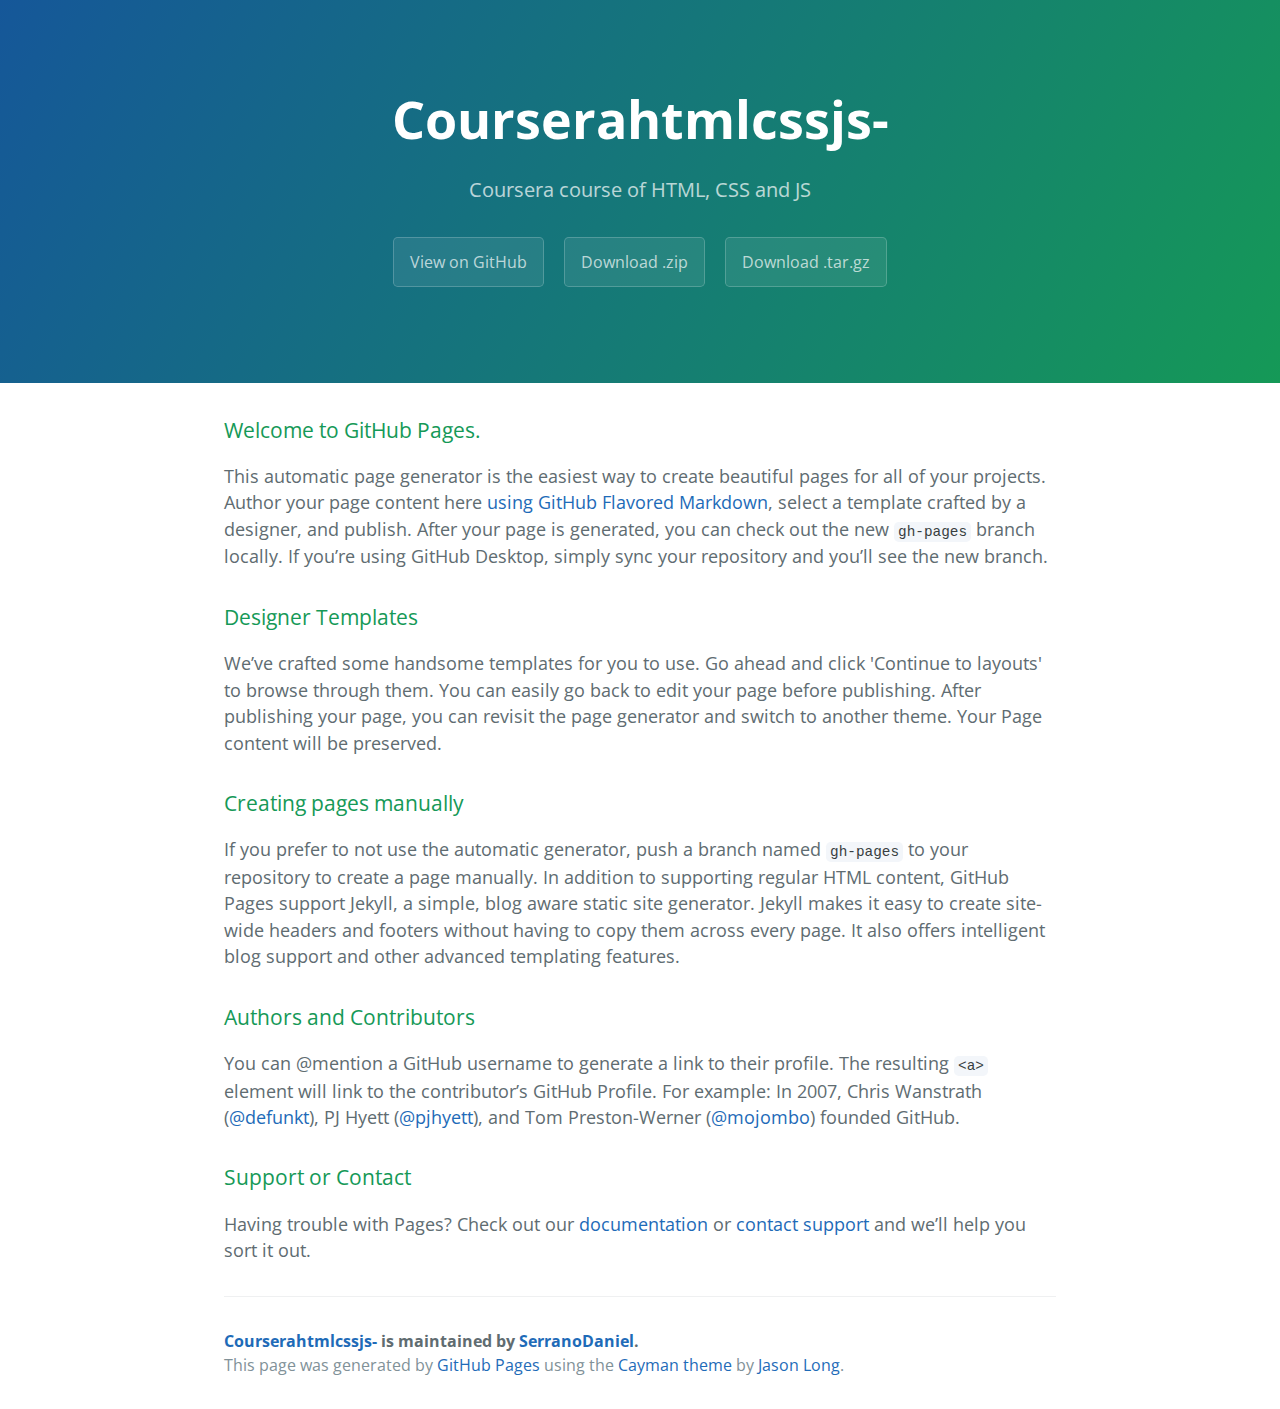
<file: index.html>
<!DOCTYPE html>
<html lang="en-us">
  <head>
    <meta charset="UTF-8">
    <title>Courserahtmlcssjs- by SerranoDaniel</title>
    <meta name="viewport" content="width=device-width, initial-scale=1">
    <link rel="stylesheet" type="text/css" href="stylesheets/normalize.css" media="screen">
    <link href='https://fonts.googleapis.com/css?family=Open+Sans:400,700' rel='stylesheet' type='text/css'>
    <link rel="stylesheet" type="text/css" href="stylesheets/stylesheet.css" media="screen">
    <link rel="stylesheet" type="text/css" href="stylesheets/github-light.css" media="screen">
  </head>
  <body>
    <section class="page-header">
      <h1 class="project-name">Courserahtmlcssjs-</h1>
      <h2 class="project-tagline">Coursera course of HTML, CSS and JS</h2>
      <a href="https://github.com/SerranoDaniel/CourseraHTMLCSSJS-" class="btn">View on GitHub</a>
      <a href="https://github.com/SerranoDaniel/CourseraHTMLCSSJS-/zipball/master" class="btn">Download .zip</a>
      <a href="https://github.com/SerranoDaniel/CourseraHTMLCSSJS-/tarball/master" class="btn">Download .tar.gz</a>
    </section>

    <section class="main-content">
      <h3>
<a id="welcome-to-github-pages" class="anchor" href="#welcome-to-github-pages" aria-hidden="true"><span aria-hidden="true" class="octicon octicon-link"></span></a>Welcome to GitHub Pages.</h3>
<p>This automatic page generator is the easiest way to create beautiful pages for all of your projects. Author your page content here <a href="https://guides.github.com/features/mastering-markdown/">using GitHub Flavored Markdown</a>, select a template crafted by a designer, and publish. After your page is generated, you can check out the new <code>gh-pages</code> branch locally. If you’re using GitHub Desktop, simply sync your repository and you’ll see the new branch.</p>
<h3>
<a id="designer-templates" class="anchor" href="#designer-templates" aria-hidden="true"><span aria-hidden="true" class="octicon octicon-link"></span></a>Designer Templates</h3>
<p>We’ve crafted some handsome templates for you to use. Go ahead and click 'Continue to layouts' to browse through them. You can easily go back to edit your page before publishing. After publishing your page, you can revisit the page generator and switch to another theme. Your Page content will be preserved.</p>
<h3>
<a id="creating-pages-manually" class="anchor" href="#creating-pages-manually" aria-hidden="true"><span aria-hidden="true" class="octicon octicon-link"></span></a>Creating pages manually</h3>
<p>If you prefer to not use the automatic generator, push a branch named <code>gh-pages</code> to your repository to create a page manually. In addition to supporting regular HTML content, GitHub Pages support Jekyll, a simple, blog aware static site generator. Jekyll makes it easy to create site-wide headers and footers without having to copy them across every page. It also offers intelligent blog support and other advanced templating features.</p>
<h3>
<a id="authors-and-contributors" class="anchor" href="#authors-and-contributors" aria-hidden="true"><span aria-hidden="true" class="octicon octicon-link"></span></a>Authors and Contributors</h3>
<p>You can @mention a GitHub username to generate a link to their profile. The resulting <code>&lt;a&gt;</code> element will link to the contributor’s GitHub Profile. For example: In 2007, Chris Wanstrath (<a class="user-mention" data-hovercard-type="user" data-hovercard-url="/users/defunkt/hovercard" data-octo-click="hovercard-link-click" data-octo-dimensions="link_type:self" href="https://github.com/defunkt">@defunkt</a>), PJ Hyett (<a class="user-mention" data-hovercard-type="user" data-hovercard-url="/users/pjhyett/hovercard" data-octo-click="hovercard-link-click" data-octo-dimensions="link_type:self" href="https://github.com/pjhyett">@pjhyett</a>), and Tom Preston-Werner (<a class="user-mention" data-hovercard-type="user" data-hovercard-url="/users/mojombo/hovercard" data-octo-click="hovercard-link-click" data-octo-dimensions="link_type:self" href="https://github.com/mojombo">@mojombo</a>) founded GitHub.</p>
<h3>
<a id="support-or-contact" class="anchor" href="#support-or-contact" aria-hidden="true"><span aria-hidden="true" class="octicon octicon-link"></span></a>Support or Contact</h3>
<p>Having trouble with Pages? Check out our <a href="https://help.github.com/pages">documentation</a> or <a href="https://github.com/contact">contact support</a> and we’ll help you sort it out.</p>

      <footer class="site-footer">
        <span class="site-footer-owner"><a href="https://github.com/SerranoDaniel/CourseraHTMLCSSJS-">Courserahtmlcssjs-</a> is maintained by <a href="https://github.com/SerranoDaniel">SerranoDaniel</a>.</span>

        <span class="site-footer-credits">This page was generated by <a href="https://pages.github.com">GitHub Pages</a> using the <a href="https://github.com/jasonlong/cayman-theme">Cayman theme</a> by <a href="https://twitter.com/jasonlong">Jason Long</a>.</span>
      </footer>

    </section>

  
  </body>
</html>
</file>
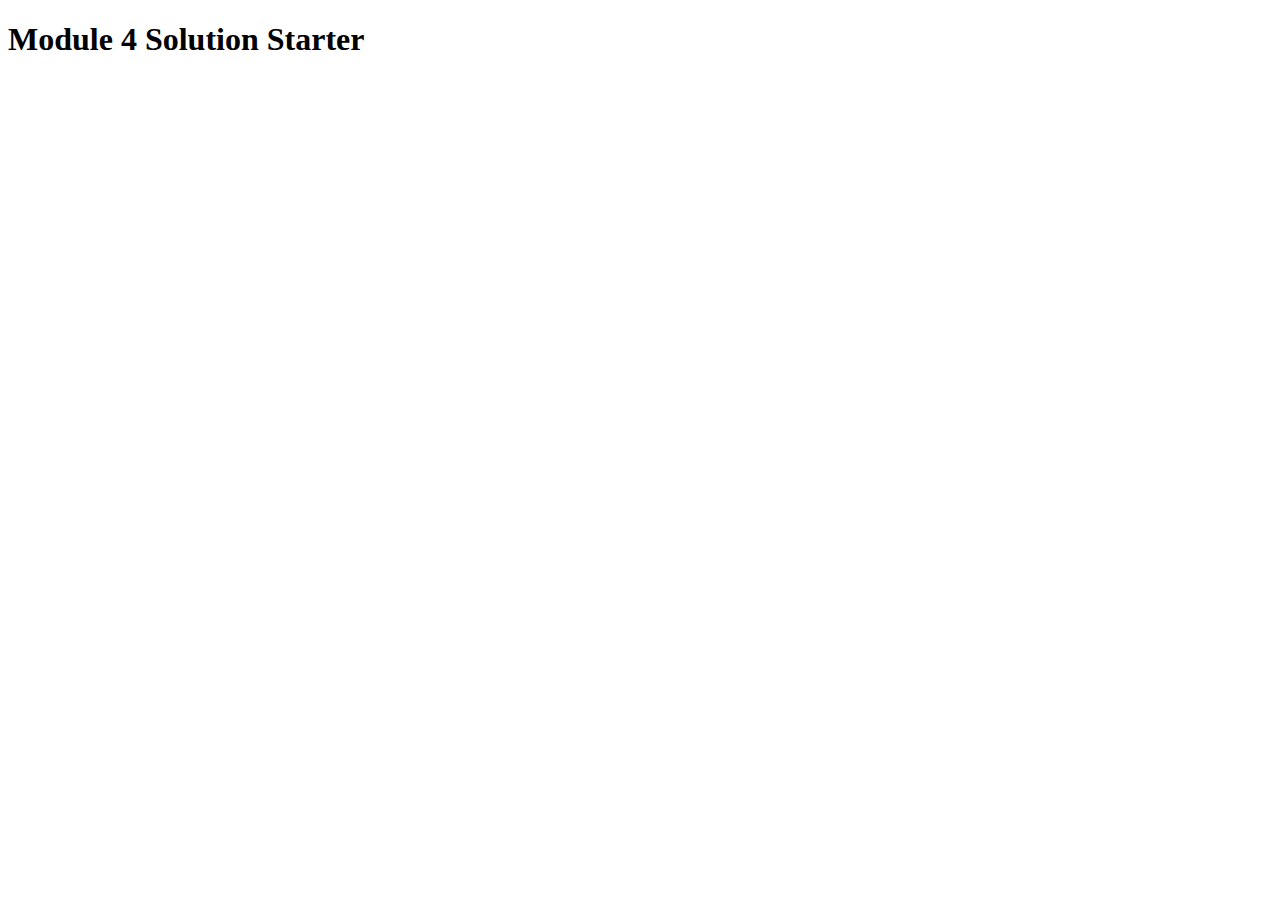
<file: module4-solution/index.html>
<!DOCTYPE html>
<html>

<head>
    <meta charset="utf-8">
    <title>Module 4 Solution Starter</title>
    <script>
        var names = []; // DO NOT REMOVE
    </script>
    <script src="js/SpeakHello.js"></script>
    <script src="js/SpeakGoodBye.js"></script>
    <script src="js/script.js"></script>
</head>

<body>
    <h1>Module 4 Solution Starter</h1>
</body>

</html>
</file>
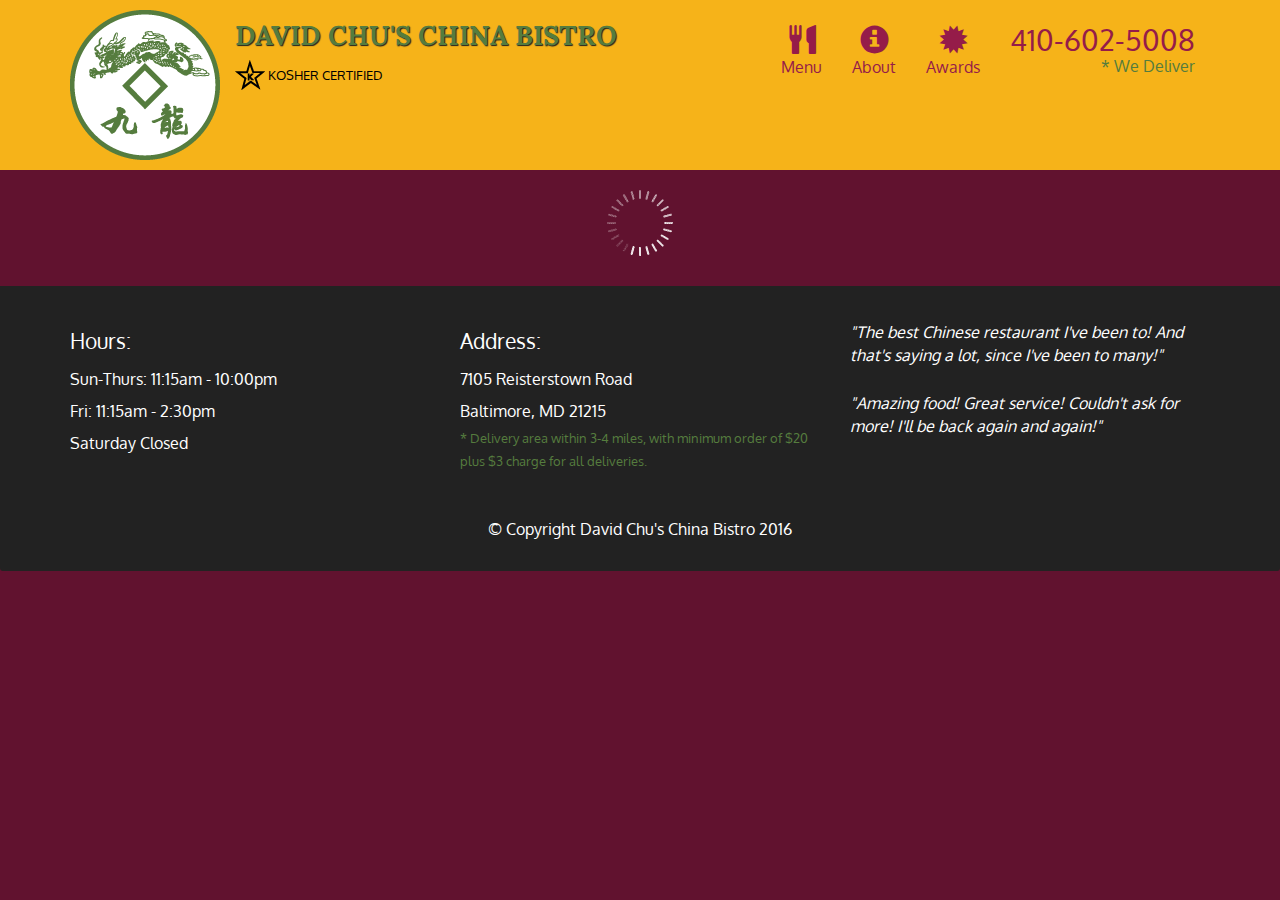
<file: module5-solution/index.html>
<!doctype html>
<html lang="en">
  <head>
    <meta charset="utf-8">
    <meta http-equiv="X-UA-Compatible" content="IE=edge">
    <meta name="viewport" content="width=device-width, initial-scale=1">
    <title>David Chu's China Bistro</title>
    <link rel="stylesheet" href="css/bootstrap.min.css">
    <link rel="stylesheet" href="css/styles.css">
    <link href='https://fonts.googleapis.com/css?family=Oxygen:400,300,700' rel='stylesheet' type='text/css'>
    <link href='https://fonts.googleapis.com/css?family=Lora' rel='stylesheet' type='text/css'>
  </head>
<body>
  <header>
    <nav id="header-nav" class="navbar navbar-default">
      <div class="container">
        <div class="navbar-header">
          <a href="index.html" class="pull-left visible-md visible-lg">
            <div id="logo-img" alt="Logo image"></div>
          </a>

          <div class="navbar-brand">
            <a href="index.html"><h1>David Chu's China Bistro</h1></a>
            <p>
              <img src="images/star-k-logo.png" alt="Kosher certification">
              <span>Kosher Certified</span>
            </p>
          </div>

          <button id="navbarToggle" type="button" class="navbar-toggle collapsed" data-toggle="collapse" data-target="#collapsable-nav" aria-expanded="false">
            <span class="sr-only">Toggle navigation</span>
            <span class="icon-bar"></span>
            <span class="icon-bar"></span>
            <span class="icon-bar"></span>
          </button>
        </div>
        
        <div id="collapsable-nav" class="collapse navbar-collapse">
           <ul id="nav-list" class="nav navbar-nav navbar-right">
            <li id="navHomeButton" class="visible-xs active">
              <a href="index.html">
                <span class="glyphicon glyphicon-home"></span> Home</a>
            </li>
            <li id="navMenuButton">
              <a href="#" onclick="$dc.loadMenuCategories();">
                <span class="glyphicon glyphicon-cutlery"></span><br class="hidden-xs"> Menu</a>
            </li>
            <li>
              <a href="#">
                <span class="glyphicon glyphicon-info-sign"></span><br class="hidden-xs"> About</a>
            </li>
            <li>
              <a href="#">
                <span class="glyphicon glyphicon-certificate"></span><br class="hidden-xs"> Awards</a>
            </li>
            <li id="phone" class="hidden-xs">
              <a href="tel:410-602-5008">
                <span>410-602-5008</span></a><div>* We Deliver</div>
            </li>
          </ul><!-- #nav-list -->
        </div><!-- .collapse .navbar-collapse -->
      </div><!-- .container -->
    </nav><!-- #header-nav -->
  </header>

  <div id="call-btn" class="visible-xs">
    <a class="btn" href="tel:410-602-5008">
    <span class="glyphicon glyphicon-earphone"></span>
    410-602-5008
    </a>
  </div>
  <div id="xs-deliver" class="text-center visible-xs">* We Deliver</div>

  <div id="main-content" class="container"></div>

  <footer class="panel-footer">
    <div class="container">
      <div class="row">
        <section id="hours" class="col-sm-4">
          <span>Hours:</span><br>
          Sun-Thurs: 11:15am - 10:00pm<br>
          Fri: 11:15am - 2:30pm<br>
          Saturday Closed
          <hr class="visible-xs">
        </section>
        <section id="address" class="col-sm-4">
          <span>Address:</span><br>
          7105 Reisterstown Road<br>
          Baltimore, MD 21215
          <p>* Delivery area within 3-4 miles, with minimum order of $20 plus $3 charge for all deliveries.</p>
          <hr class="visible-xs">
        </section>
        <section id="testimonials" class="col-sm-4">
          <p>"The best Chinese restaurant I've been to! And that's saying a lot, since I've been to many!"</p>
          <p>"Amazing food! Great service! Couldn't ask for more! I'll be back again and again!"</p>
        </section>
      </div>
      <div class="text-center">&copy; Copyright David Chu's China Bistro 2016</div>
    </div>
  </footer>

  <!-- jQuery (Bootstrap JS plugins depend on it) -->
  <script src="js/jquery-2.1.4.min.js"></script>
  <script src="js/bootstrap.min.js"></script>
  <script src="js/ajax-utils.js"></script>
  <script src="js/script.js"></script>
</body>
</html>
</file>
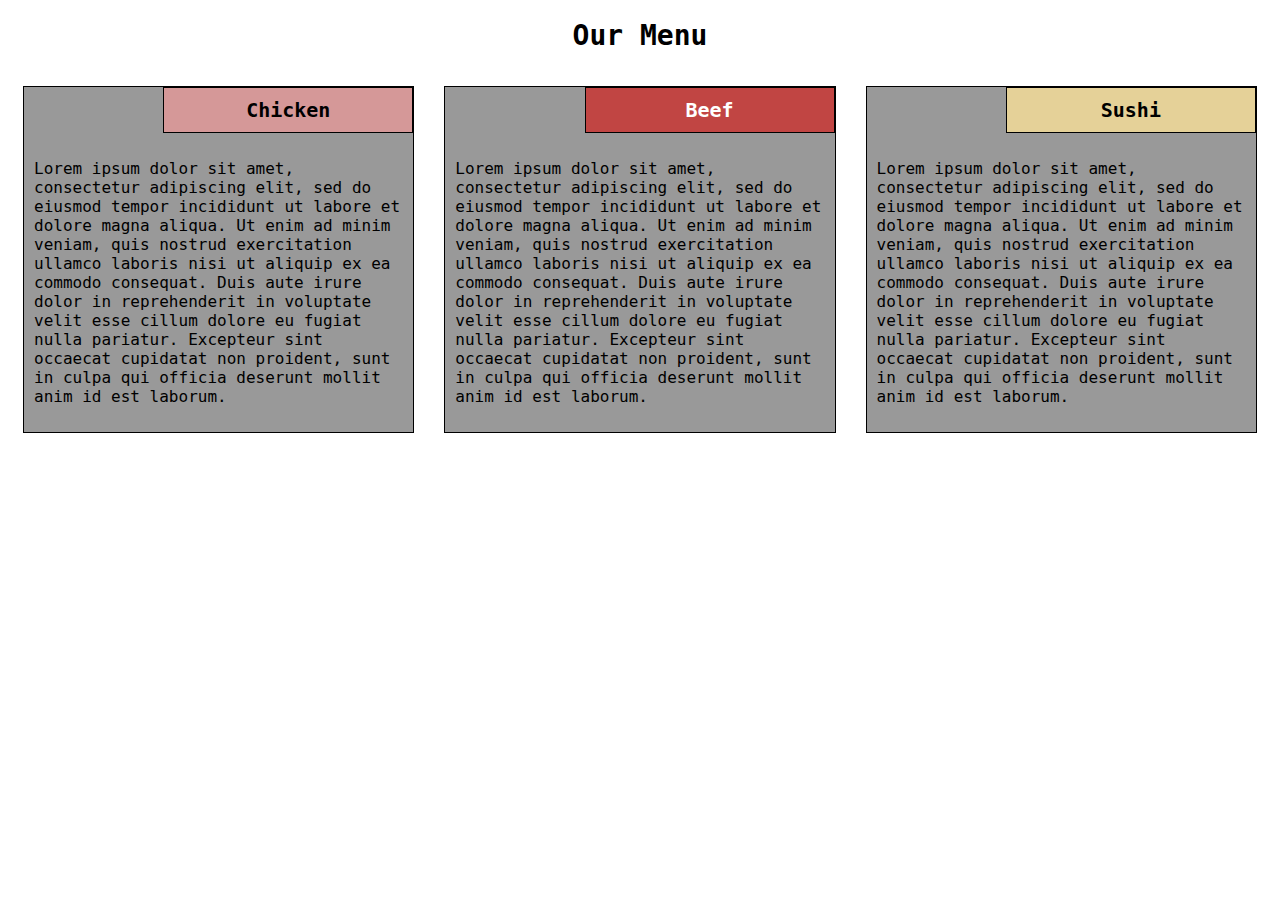
<file: modulo2-solution/index.html>
<!DOCTYPE html>
<html>

<head>
    <meta charset="utf-8">
    <meta name="viewport" content="width=device-width, initial-scale=1">
    <title>
        Assignment Solution for Module 2
    </title>
    <link rel="stylesheet" href="css/mod2Solution.css">
</head>

<body>

    <h1>Our Menu</h1>

    <div class=container>
        <div class=row>
            <div class="col-lg-4 col-md-6 col-sm-12">
                <section>
                    <h2 id="chicken">Chicken</h2>
                    <p>Lorem ipsum dolor sit amet, consectetur adipiscing elit, sed do eiusmod
                        tempor incididunt ut labore et dolore magna aliqua. Ut enim ad minim veniam,
                        quis nostrud exercitation ullamco laboris nisi ut aliquip ex ea commodo
                        consequat. Duis aute irure dolor in reprehenderit in voluptate velit esse
                        cillum dolore eu fugiat nulla pariatur. Excepteur sint occaecat cupidatat non
                        proident, sunt in culpa qui officia deserunt mollit anim id est laborum.</p>
                </section>
            </div>
            <div class="col-lg-4 col-md-6 col-sm-12">
                <section>
                    <h2 id="beef">Beef</h2>
                    <p>Lorem ipsum dolor sit amet, consectetur adipiscing elit, sed do eiusmod
                        tempor incididunt ut labore et dolore magna aliqua. Ut enim ad minim veniam,
                        quis nostrud exercitation ullamco laboris nisi ut aliquip ex ea commodo
                        consequat. Duis aute irure dolor in reprehenderit in voluptate velit esse
                        cillum dolore eu fugiat nulla pariatur. Excepteur sint occaecat cupidatat non
                        proident, sunt in culpa qui officia deserunt mollit anim id est laborum.</p>
                </section>
            </div>
            <div class="col-lg-4 col-md-12 col-sm-12">
                <section>
                    <h2 id="sushi">Sushi</h2>
                    <p>Lorem ipsum dolor sit amet, consectetur adipiscing elit, sed do eiusmod
                        tempor incididunt ut labore et dolore magna aliqua. Ut enim ad minim veniam,
                        quis nostrud exercitation ullamco laboris nisi ut aliquip ex ea commodo
                        consequat. Duis aute irure dolor in reprehenderit in voluptate velit esse
                        cillum dolore eu fugiat nulla pariatur. Excepteur sint occaecat cupidatat non
                        proident, sunt in culpa qui officia deserunt mollit anim id est laborum.</p>
                </section>
            </div>
        </div>
    </div>
</body>

</html>
</file>
<file: stylesheets/stylesheet.css>
* {
  box-sizing: border-box; }

body {
  padding: 0;
  margin: 0;
  font-family: "Open Sans", "Helvetica Neue", Helvetica, Arial, sans-serif;
  font-size: 16px;
  line-height: 1.5;
  color: #606c71; }

a {
  color: #1e6bb8;
  text-decoration: none; }
  a:hover {
    text-decoration: underline; }

.btn {
  display: inline-block;
  margin-bottom: 1rem;
  color: rgba(255, 255, 255, 0.7);
  background-color: rgba(255, 255, 255, 0.08);
  border-color: rgba(255, 255, 255, 0.2);
  border-style: solid;
  border-width: 1px;
  border-radius: 0.3rem;
  transition: color 0.2s, background-color 0.2s, border-color 0.2s; }
  .btn + .btn {
    margin-left: 1rem; }

.btn:hover {
  color: rgba(255, 255, 255, 0.8);
  text-decoration: none;
  background-color: rgba(255, 255, 255, 0.2);
  border-color: rgba(255, 255, 255, 0.3); }

@media screen and (min-width: 64em) {
  .btn {
    padding: 0.75rem 1rem; } }

@media screen and (min-width: 42em) and (max-width: 64em) {
  .btn {
    padding: 0.6rem 0.9rem;
    font-size: 0.9rem; } }

@media screen and (max-width: 42em) {
  .btn {
    display: block;
    width: 100%;
    padding: 0.75rem;
    font-size: 0.9rem; }
    .btn + .btn {
      margin-top: 1rem;
      margin-left: 0; } }

.page-header {
  color: #fff;
  text-align: center;
  background-color: #159957;
  background-image: linear-gradient(120deg, #155799, #159957); }

@media screen and (min-width: 64em) {
  .page-header {
    padding: 5rem 6rem; } }

@media screen and (min-width: 42em) and (max-width: 64em) {
  .page-header {
    padding: 3rem 4rem; } }

@media screen and (max-width: 42em) {
  .page-header {
    padding: 2rem 1rem; } }

.project-name {
  margin-top: 0;
  margin-bottom: 0.1rem; }

@media screen and (min-width: 64em) {
  .project-name {
    font-size: 3.25rem; } }

@media screen and (min-width: 42em) and (max-width: 64em) {
  .project-name {
    font-size: 2.25rem; } }

@media screen and (max-width: 42em) {
  .project-name {
    font-size: 1.75rem; } }

.project-tagline {
  margin-bottom: 2rem;
  font-weight: normal;
  opacity: 0.7; }

@media screen and (min-width: 64em) {
  .project-tagline {
    font-size: 1.25rem; } }

@media screen and (min-width: 42em) and (max-width: 64em) {
  .project-tagline {
    font-size: 1.15rem; } }

@media screen and (max-width: 42em) {
  .project-tagline {
    font-size: 1rem; } }

.main-content :first-child {
  margin-top: 0; }
.main-content img {
  max-width: 100%; }
.main-content h1, .main-content h2, .main-content h3, .main-content h4, .main-content h5, .main-content h6 {
  margin-top: 2rem;
  margin-bottom: 1rem;
  font-weight: normal;
  color: #159957; }
.main-content p {
  margin-bottom: 1em; }
.main-content code {
  padding: 2px 4px;
  font-family: Consolas, "Liberation Mono", Menlo, Courier, monospace;
  font-size: 0.9rem;
  color: #383e41;
  background-color: #f3f6fa;
  border-radius: 0.3rem; }
.main-content pre {
  padding: 0.8rem;
  margin-top: 0;
  margin-bottom: 1rem;
  font: 1rem Consolas, "Liberation Mono", Menlo, Courier, monospace;
  color: #567482;
  word-wrap: normal;
  background-color: #f3f6fa;
  border: solid 1px #dce6f0;
  border-radius: 0.3rem; }
  .main-content pre > code {
    padding: 0;
    margin: 0;
    font-size: 0.9rem;
    color: #567482;
    word-break: normal;
    white-space: pre;
    background: transparent;
    border: 0; }
.main-content .highlight {
  margin-bottom: 1rem; }
  .main-content .highlight pre {
    margin-bottom: 0;
    word-break: normal; }
.main-content .highlight pre, .main-content pre {
  padding: 0.8rem;
  overflow: auto;
  font-size: 0.9rem;
  line-height: 1.45;
  border-radius: 0.3rem; }
.main-content pre code, .main-content pre tt {
  display: inline;
  max-width: initial;
  padding: 0;
  margin: 0;
  overflow: initial;
  line-height: inherit;
  word-wrap: normal;
  background-color: transparent;
  border: 0; }
  .main-content pre code:before, .main-content pre code:after, .main-content pre tt:before, .main-content pre tt:after {
    content: normal; }
.main-content ul, .main-content ol {
  margin-top: 0; }
.main-content blockquote {
  padding: 0 1rem;
  margin-left: 0;
  color: #819198;
  border-left: 0.3rem solid #dce6f0; }
  .main-content blockquote > :first-child {
    margin-top: 0; }
  .main-content blockquote > :last-child {
    margin-bottom: 0; }
.main-content table {
  display: block;
  width: 100%;
  overflow: auto;
  word-break: normal;
  word-break: keep-all; }
  .main-content table th {
    font-weight: bold; }
  .main-content table th, .main-content table td {
    padding: 0.5rem 1rem;
    border: 1px solid #e9ebec; }
.main-content dl {
  padding: 0; }
  .main-content dl dt {
    padding: 0;
    margin-top: 1rem;
    font-size: 1rem;
    font-weight: bold; }
  .main-content dl dd {
    padding: 0;
    margin-bottom: 1rem; }
.main-content hr {
  height: 2px;
  padding: 0;
  margin: 1rem 0;
  background-color: #eff0f1;
  border: 0; }

@media screen and (min-width: 64em) {
  .main-content {
    max-width: 64rem;
    padding: 2rem 6rem;
    margin: 0 auto;
    font-size: 1.1rem; } }

@media screen and (min-width: 42em) and (max-width: 64em) {
  .main-content {
    padding: 2rem 4rem;
    font-size: 1.1rem; } }

@media screen and (max-width: 42em) {
  .main-content {
    padding: 2rem 1rem;
    font-size: 1rem; } }

.site-footer {
  padding-top: 2rem;
  margin-top: 2rem;
  border-top: solid 1px #eff0f1; }

.site-footer-owner {
  display: block;
  font-weight: bold; }

.site-footer-credits {
  color: #819198; }

@media screen and (min-width: 64em) {
  .site-footer {
    font-size: 1rem; } }

@media screen and (min-width: 42em) and (max-width: 64em) {
  .site-footer {
    font-size: 1rem; } }

@media screen and (max-width: 42em) {
  .site-footer {
    font-size: 0.9rem; } }
</file>
<file: stylesheets/github-light.css>
/*!
 * GitHub Light v0.4.1
 * Copyright (c) 2012 - 2017 GitHub, Inc.
 * Licensed under MIT (https://github.com/primer/github-syntax-theme-generator/blob/master/LICENSE)
 */

.pl-c /* comment, punctuation.definition.comment, string.comment */ {
  color: #6a737d;
}

.pl-c1 /* constant, entity.name.constant, variable.other.constant, variable.language, support, meta.property-name, support.constant, support.variable, meta.module-reference, markup.raw, meta.diff.header, meta.output */,
.pl-s .pl-v /* string variable */ {
  color: #005cc5;
}

.pl-e /* entity */,
.pl-en /* entity.name */ {
  color: #6f42c1;
}

.pl-smi /* variable.parameter.function, storage.modifier.package, storage.modifier.import, storage.type.java, variable.other */,
.pl-s .pl-s1 /* string source */ {
  color: #24292e;
}

.pl-ent /* entity.name.tag, markup.quote */ {
  color: #22863a;
}

.pl-k /* keyword, storage, storage.type */ {
  color: #d73a49;
}

.pl-s /* string */,
.pl-pds /* punctuation.definition.string, source.regexp, string.regexp.character-class */,
.pl-s .pl-pse .pl-s1 /* string punctuation.section.embedded source */,
.pl-sr /* string.regexp */,
.pl-sr .pl-cce /* string.regexp constant.character.escape */,
.pl-sr .pl-sre /* string.regexp source.ruby.embedded */,
.pl-sr .pl-sra /* string.regexp string.regexp.arbitrary-repitition */ {
  color: #032f62;
}

.pl-v /* variable */,
.pl-smw /* sublimelinter.mark.warning */ {
  color: #e36209;
}

.pl-bu /* invalid.broken, invalid.deprecated, invalid.unimplemented, message.error, brackethighlighter.unmatched, sublimelinter.mark.error */ {
  color: #b31d28;
}

.pl-ii /* invalid.illegal */ {
  color: #fafbfc;
  background-color: #b31d28;
}

.pl-c2 /* carriage-return */ {
  color: #fafbfc;
  background-color: #d73a49;
}

.pl-c2::before /* carriage-return */ {
  content: "^M";
}

.pl-sr .pl-cce /* string.regexp constant.character.escape */ {
  font-weight: bold;
  color: #22863a;
}

.pl-ml /* markup.list */ {
  color: #735c0f;
}

.pl-mh /* markup.heading */,
.pl-mh .pl-en /* markup.heading entity.name */,
.pl-ms /* meta.separator */ {
  font-weight: bold;
  color: #005cc5;
}

.pl-mi /* markup.italic */ {
  font-style: italic;
  color: #24292e;
}

.pl-mb /* markup.bold */ {
  font-weight: bold;
  color: #24292e;
}

.pl-md /* markup.deleted, meta.diff.header.from-file, punctuation.definition.deleted */ {
  color: #b31d28;
  background-color: #ffeef0;
}

.pl-mi1 /* markup.inserted, meta.diff.header.to-file, punctuation.definition.inserted */ {
  color: #22863a;
  background-color: #f0fff4;
}

.pl-mc /* markup.changed, punctuation.definition.changed */ {
  color: #e36209;
  background-color: #ffebda;
}

.pl-mi2 /* markup.ignored, markup.untracked */ {
  color: #f6f8fa;
  background-color: #005cc5;
}

.pl-mdr /* meta.diff.range */ {
  font-weight: bold;
  color: #6f42c1;
}

.pl-ba /* brackethighlighter.tag, brackethighlighter.curly, brackethighlighter.round, brackethighlighter.square, brackethighlighter.angle, brackethighlighter.quote */ {
  color: #586069;
}

.pl-sg /* sublimelinter.gutter-mark */ {
  color: #959da5;
}

.pl-corl /* constant.other.reference.link, string.other.link */ {
  text-decoration: underline;
  color: #032f62;
}
</file>
<file: module5-solution/css/styles.css>
body {
  font-size: 16px;
  color: #fff;
  background-color: #61122f;
  font-family: 'Oxygen', sans-serif;
}

/** HEADER **/
#header-nav {
  background-color: #f6b319;
  border-radius: 0;
  border: 0;
}

#logo-img {
  background: url('../images/restaurant-logo_large.png') no-repeat;
  width: 150px;
  height: 150px;
  margin: 10px 15px 10px 0;
}

.navbar-brand {
  padding-top: 25px;
}
.navbar-brand h1 { /* Restaurant name */
  font-family: 'Lora', serif;
  color: #557c3e;
  font-size: 1.5em;
  text-transform: uppercase;
  font-weight: bold;
  text-shadow: 1px 1px 1px #222;
  margin-top: 0;
  margin-bottom: 0;
  line-height: .75;
}
.navbar-brand a:hover, .navbar-brand a:focus {
  text-decoration: none;
}
.navbar-brand p { /* Kosher cert */
  color: #000;
  text-transform: uppercase;
  font-size: .7em;
  margin-top: 15px;
}
.navbar-brand p span { /* Star-K */
  vertical-align: middle;
}

#nav-list {
  margin-top: 10px;
}
#nav-list a {
  color: #951C49;
  text-align: center;
}
#nav-list a:hover {
  background: #E7E7E7;
}
#nav-list a span {
  font-size: 1.8em;
}

#phone {
  margin-top: 5px;
}
#phone a { /* Phone number */
  text-align: right;
  padding-bottom: 0;
}
#phone div { /* We Deliver */
  color: #557c3e;
  text-align: right;
  padding-right: 15px;
}

.navbar-header button.navbar-toggle, .navbar-header .icon-bar {
  border: 1px solid #61122f;
}
.navbar-header button.navbar-toggle {
  clear: both;
  margin-top: -30px;
}
/* END HEADER */

/* FOOTER */
.panel-footer {
  margin-top: 30px;
  padding-top: 35px;
  padding-bottom: 30px;
  background-color: #222;
  border-top: 0;
}
.panel-footer div.row {
  margin-bottom: 35px;
}
#hours, #address {
  line-height: 2;
}
#hours > span, #address > span {
  font-size: 1.3em;
}
#address p {
  color: #557c3e;
  font-size: .8em;
  line-height: 1.8;
}
#testimonials {
  font-style: italic;
}
#testimonials p:nth-child(2) {
  margin-top: 25px;
}
/* END FOOTER */



/* HOME PAGE */
.container .jumbotron {
  box-shadow: 0 0 50px #3F0C1F;
  border: 2px solid #3F0C1F;
}

#menu-tile, #specials-tile, #map-tile {
  height: 250px;
  width: 100%;
  margin-bottom: 15px;
  position: relative;
  border: 2px solid #3F0C1F;
  overflow: hidden;
}
#menu-tile:hover, #specials-tile:hover, #map-tile:hover {
  box-shadow: 0 1px 5px 1px #cccccc;
}
#menu-tile {
  background: url('../images/menu-tile.jpg') no-repeat;
  background-position: center;
}
#specials-tile {
  background: url('../images/specials-tile.jpg') no-repeat;
  background-position: center;
}
#menu-tile span, #specials-tile span, #map-tile span {
  position: absolute;
  bottom: 0;
  right: 0;
  width: 100%;
  text-align: center;
  font-size: 1.6em;
  text-transform: uppercase;
  background-color: #000;
  color: #fff;
  opacity: .8;
}
/* END HOME PAGE */

/* MENU CATEGORIES PAGE */
.category-tile { 
  position: relative;
  border: 2px solid #3F0C1F;
  overflow: hidden;
  width: 200px;
  height: 200px;
  margin: 0 auto 15px;
}
.category-tile span {
  position: absolute;
  bottom: 0;
  right: 0;
  width: 100%;
  text-align: center;
  font-size: 1.2em;
  text-transform: uppercase;
  background-color: #000;
  color: #fff;
  opacity: .8;
}
.category-tile:hover {
  box-shadow: 0 1px 5px 1px #cccccc;
}

#menu-categories-title + div {
  margin-bottom: 50px;
}
/* END MENU CATEGORIES PAGE */

/* SINGLE CATEGORY PAGE */
.menu-item-tile {
  margin-bottom: 25px;
}
.menu-item-tile hr {
  width: 80%;
}
.menu-item-tile .menu-item-price {
  font-size: 1.1em;
  text-align: right;
  margin-top: -15px;
  margin-right: -15px;
}
.menu-item-tile .menu-item-price span {
  font-size: .6em;
}
.menu-item-photo {
  position: relative;
  border: 2px solid #3F0C1F; 
  overflow: hidden;
  padding: 0;
  margin-right: -15px;
  margin-left: auto;
  margin-bottom: 20px;
  max-width: 250px;
}
.menu-item-photo div {
  position: absolute;
  bottom: 0;
  right: 0;
  width: 80px;
  background-color: #557c3e;
  text-align: center;
}
.menu-item-description {
  padding-right: 30px;
}
h3.menu-item-title {
  margin: 0 0 10px;
}
.menu-item-details {
  font-size: .9em;
  font-style: italic;
}
/* END SINGLE CATEGORY PAGE */


/********** Large devices only **********/
@media (min-width: 1200px) {
  .container .jumbotron {
    background: url('../images/jumbotron_1200.jpg') no-repeat;
    height: 675px;
  }
}

/********** Medium devices only **********/
@media (min-width: 992px) and (max-width: 1199px) {
  /* Header */
  #logo-img {
    background: url('../images/restaurant-logo_medium.png') no-repeat;
    width: 100px;
    height: 100px;
    margin: 5px 5px 5px 0;
  }
  /* End Header */

  /* Home Page */
  .container .jumbotron {
    background: url('../images/jumbotron_992.jpg') no-repeat;
    height: 558px;
  }
  /* End Home Page */
}

/********** Small devices only **********/
@media (min-width: 768px) and (max-width: 991px) {
  /* Home Page */
  .container .jumbotron {
    background: url('../images/jumbotron_768.jpg') no-repeat;
    height: 432px;
  }
  /* End Home Page */
}

/********** Extra small devices only **********/
@media (max-width: 767px) {
  /* Header */
  .navbar-brand {
    padding-top: 10px;
    height: 80px;
  }
  .navbar-brand h1 { /* Restaurant name */
    padding-top: 10px;
    font-size: 5vw; /* 1vw = 1% of viewport width */
  }
  .navbar-brand p { /* Kosher cert */
    font-size: .6em;
    margin-top: 12px;
  }
  .navbar-brand p img { /* Star-K */
    height: 20px;
  }

  #collapsable-nav a { /* Collapsed nav menu text */
    font-size: 1.2em;
  }
  #collapsable-nav a span { /* Collapsed nav menu glyph */
    font-size: 1em;
    margin-right: 5px;
  }

  #call-btn > a {
    font-size: 1.5em;
    display: block;
    margin: 0 20px;
    padding: 10px;
    border: 2px solid #fff;
    background-color: #f6b319;
    color: #951c49;
  }
  #xs-deliver {
    margin-top: 5px;
    font-size: .7em;
    letter-spacing: .1em;
    text-transform: uppercase;
  }
  /* End Header */

  /* Footer */
  .panel-footer section {
    margin-bottom: 30px;
    text-align: center;
  }
  .panel-footer section:nth-child(3) {
    margin-bottom: 0; /* margin already exists on the whole row */
  }
  .panel-footer section hr {
    width: 50%;
  }
  /* End Footer */

  /* Home Page */
  .container .jumbotron {
    margin-top: 30px;
    padding: 0;
  }
  #menu-tile, #specials-tile {
    width: 360px;
    margin: 0 auto 15px;
  }

  .menu-item-photo {
    margin-right: auto;
  }
  .menu-item-tile .menu-item-price {
    text-align: center;
  }
  .menu-item-description {
    text-align: center;;
  }
}


/********** Super extra small devices Only :-) (e.g., iPhone 4) **********/
@media (max-width: 479px) {
  /* Header */
  .navbar-brand h1 { /* Restaurant name */
    padding-top: 5px;
    font-size: 6vw;
  }
  /* End Header */
  
  /* Home page */
  #menu-tile, #specials-tile {
    width: 280px;
    margin: 0 auto 15px;
  }

  .col-xxs-12 {
    position: relative;
    min-height: 1px;
    padding-right: 15px;
    padding-left: 15px;
    float: left;
    width: 100%;
  }
}
</file>
<file: modulo2-solution/css/mod2Solution.css>
* {
    box-sizing: border-box;
    font-family: DejaVu Sans Mono, monospace;
}

.row {
    width: 100%;
    position: relative;
  }

h1{
    font-size: 1.75em;
    text-align: center;
}

section{
    border: 1px solid black;
    background-color: #999999;
}

section > h2{
    padding: 10px;
    font-size: 1.25em;
    text-align: center;
    margin-top: 0;
    border: 1px solid black;

    position: relative;
    width: 250px;
    left: calc(100% - 250px);
}

section > p{
    font-size: 1em;
    padding: 10px;
}

#chicken{
    color: #000000;
    background-color: #d59898; 
}

#beef{
    color: #ffffff;
    background-color: #c14543; 
}

#sushi{
    color: #000000;
    background-color: #e5d198; 
}
  




/********** Desktop devices only **********/
@media (min-width: 992px) {
    .col-lg-1, .col-lg-2, .col-lg-3, .col-lg-4, .col-lg-5, .col-lg-6, .col-lg-7, .col-lg-8, .col-lg-9, .col-lg-10, .col-lg-11, .col-lg-12 {
      float: left;
      padding:15px;
    }
    .col-lg-4 {
      position: relative;
      width: 33.33%;
    }
  }
  
  /********** Tablet devices only **********/
  @media (min-width: 768px) and (max-width: 991px) {
    .col-md-1, .col-md-2, .col-md-3, .col-md-4, .col-md-5, .col-md-6, .col-md-7, .col-md-8, .col-md-9, .col-md-10, .col-md-11, .col-md-12 {
      float: left;
      padding:15px;
    }
    .col-md-6 {
      position: relative;
      width: 50%;
    }
    .col-md-12 {
      position: relative;
      width: 100%;
    }
  }
  
  
  /********** Phone devices only **********/
  @media (max-width: 767px) {
    .col-sm-1, .col-sm-2, .col-sm-3, .col-sm-4, .col-sm-5, .col-sm-6, .col-sm-7, .col-sm-8, .col-sm-9, .col-sm-10, .col-sm-11, .col-sm-12 {
      float: left;
      padding:15px;
    }
    .col-sm-12 {
      position: relative;
      width: 100%;
    }
  }
</file>
